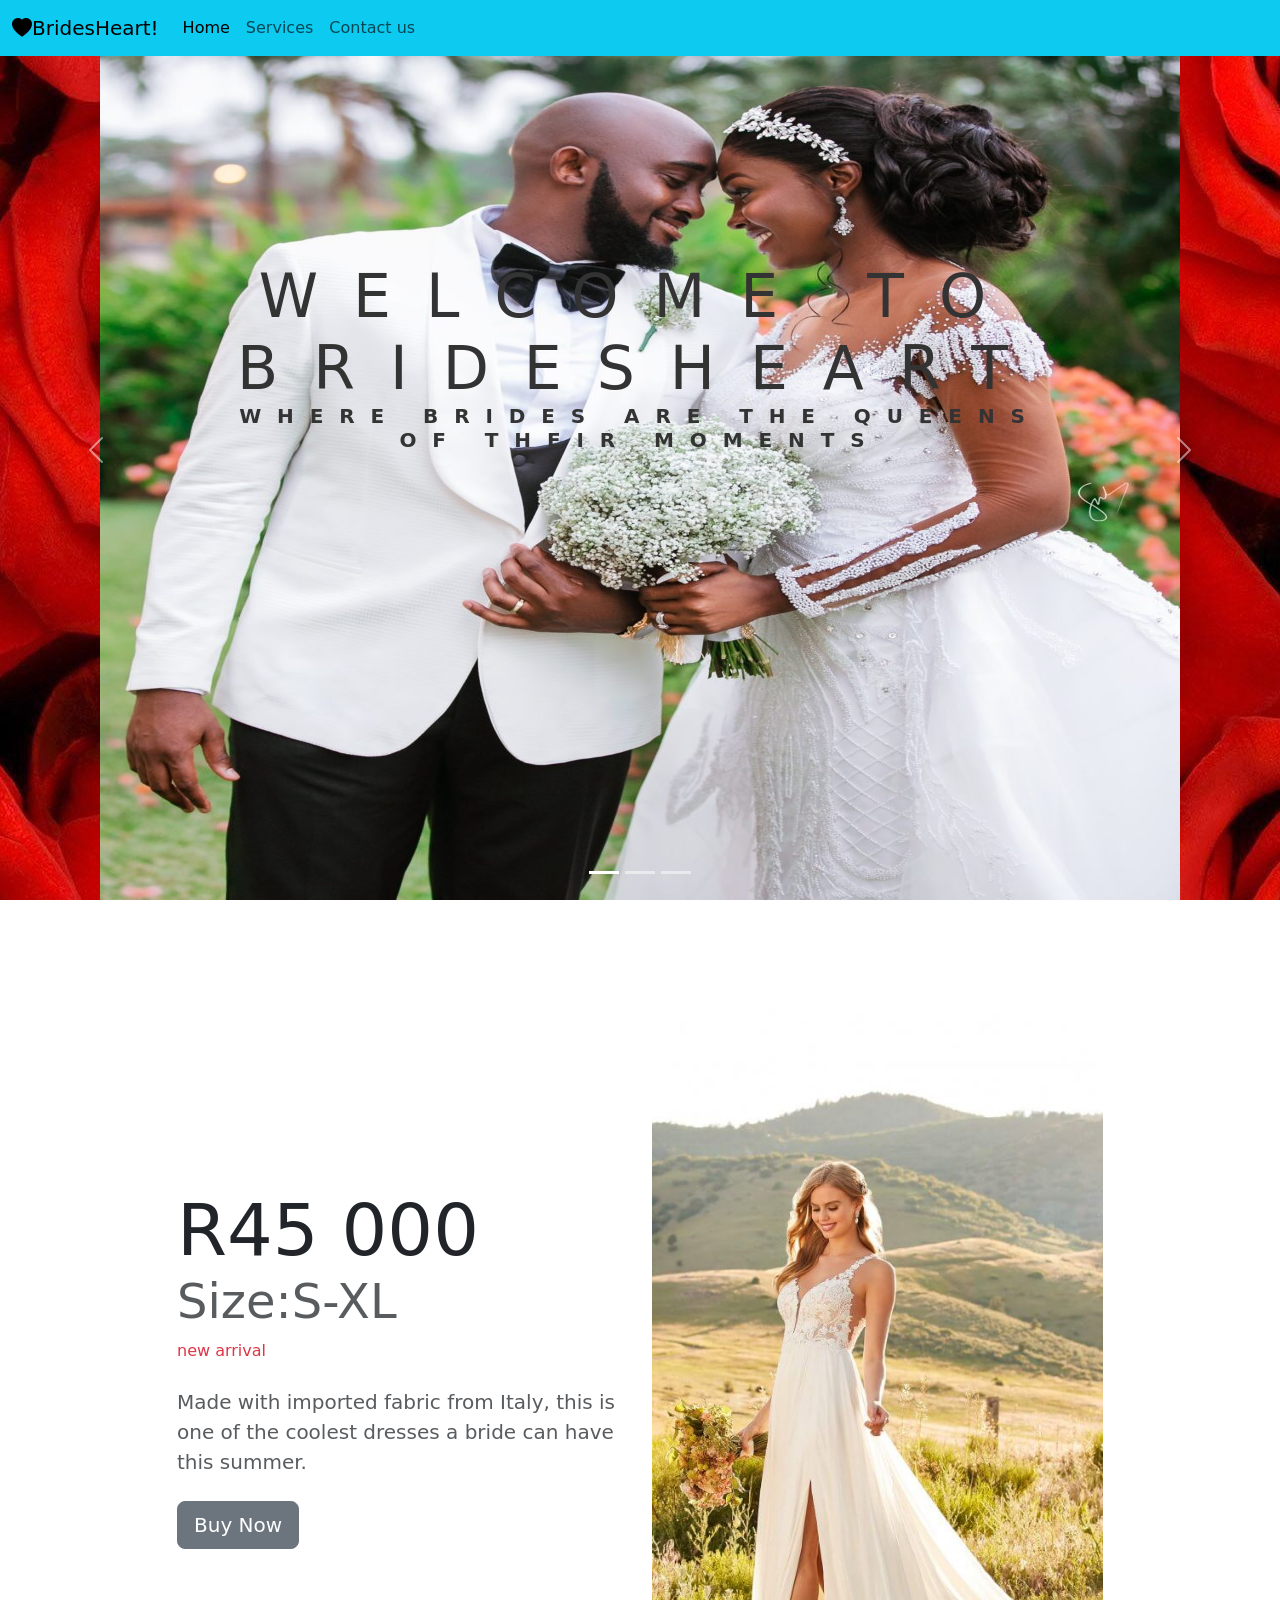
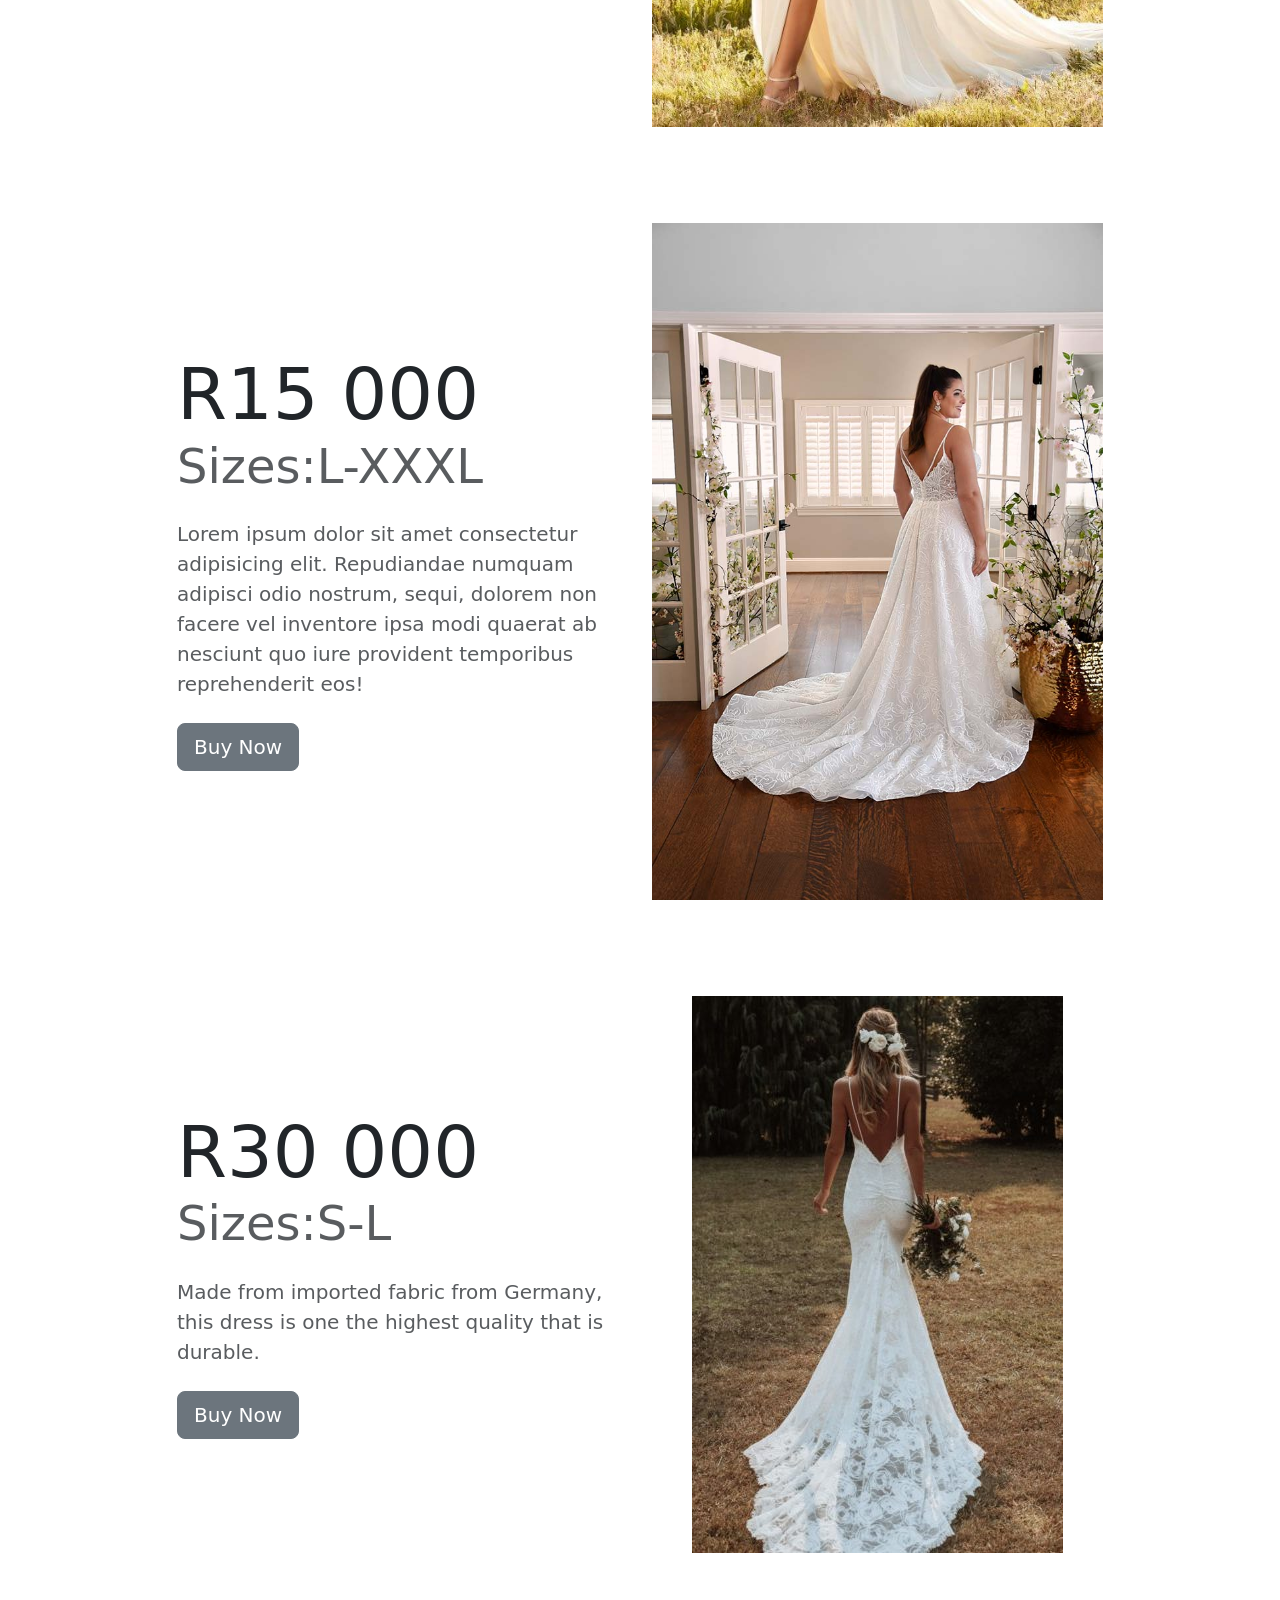
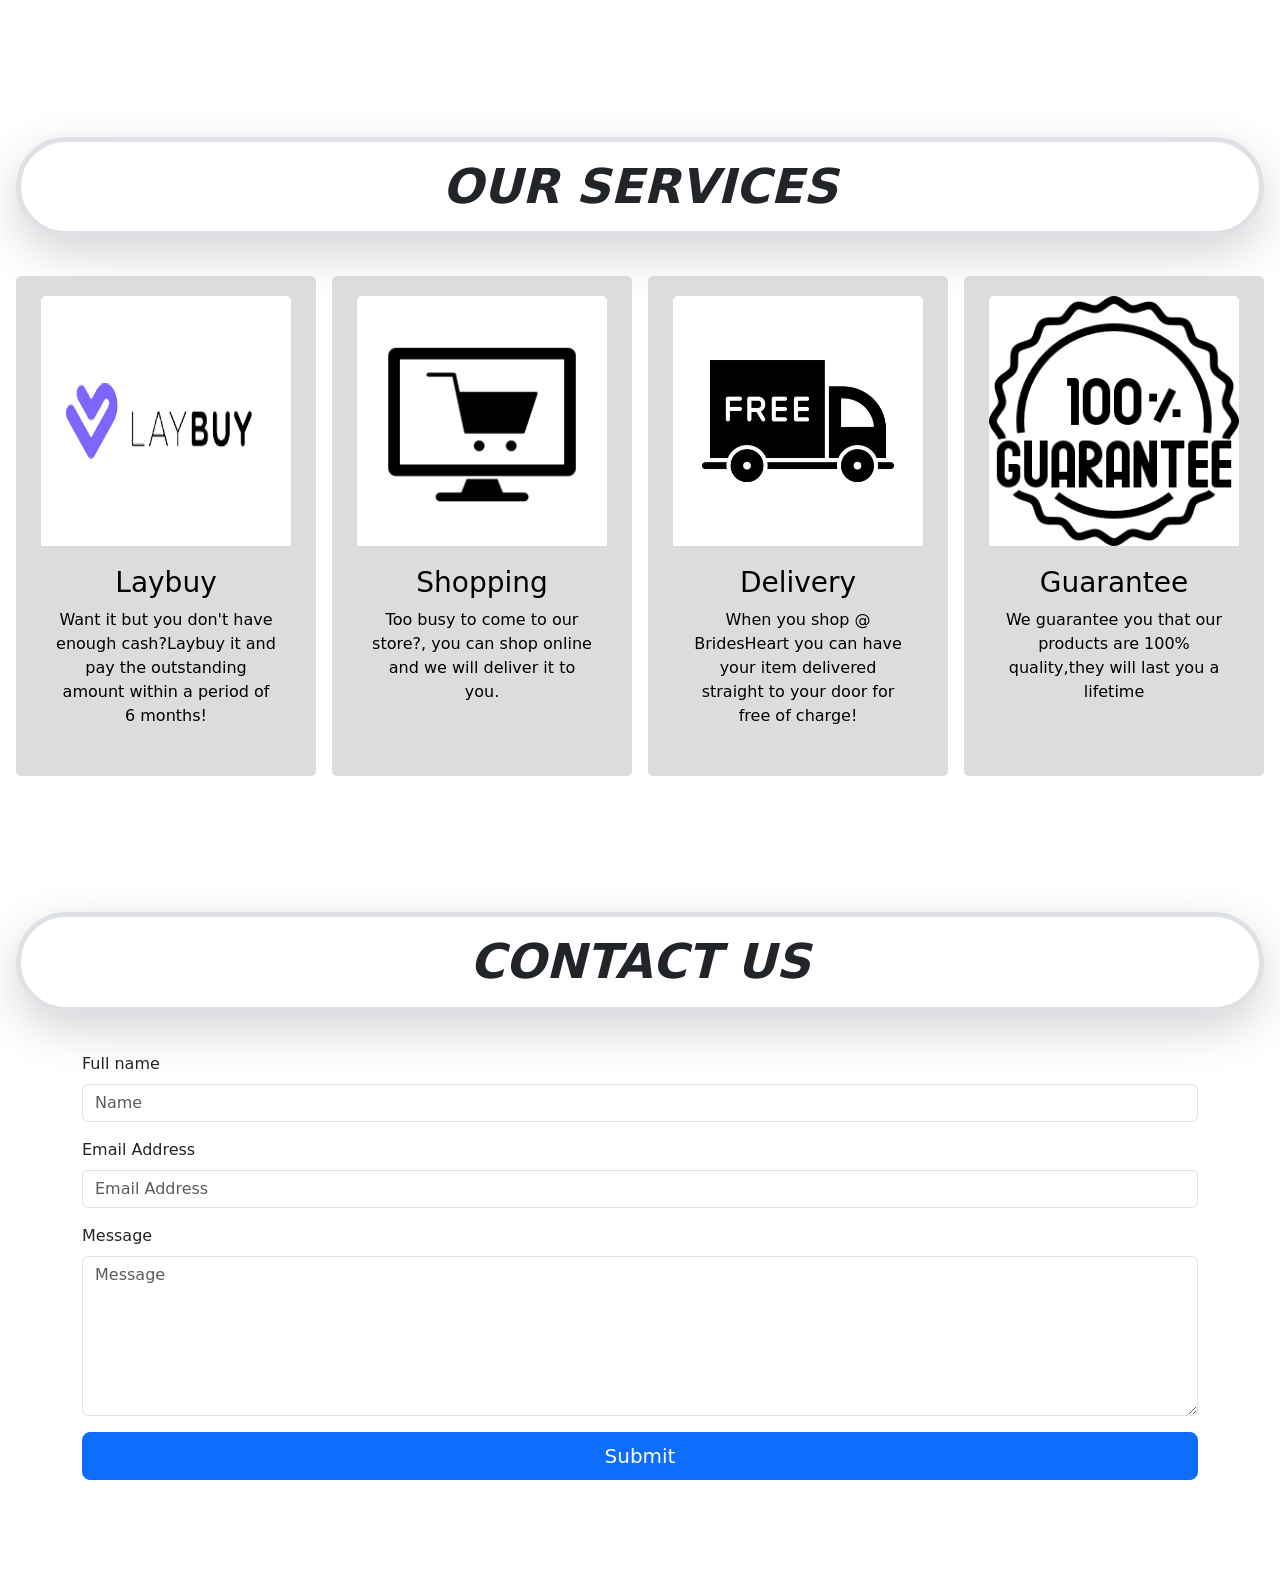
<file: index.html>
<html lang="en">
  <head>
    <meta charset="UTF-8" />
    <meta http-equiv="X-UA-Compatible" content="IE=edge" />
    <meta name="viewport" content="width=device-width, initial-scale=1.0" />
    <title>Grid System part 2</title>
    <link
      href="https://cdn.jsdelivr.net/npm/bootstrap@5.0.2/dist/css/bootstrap.min.css"
      rel="stylesheet"
      integrity="sha384-EVSTQN3/azprG1Anm3QDgpJLIm9Nao0Yz1ztcQTwFspd3yD65VohhpuuCOmLASjC"
      crossorigin="anonymous"
    />
    <link
      rel="stylesheet"
      href="https://cdn.jsdelivr.net/npm/bootstrap-icons@1.6.1/font/bootstrap-icons.css"
    />
    <link rel="stylesheet" href="style.css" />
    <style>
      section {
        padding: 60px 0;
      }
    </style>
  </head>
  <body>
    <!-- navbar -->
    <nav class="navbar navbar-expand-lg navbar-light bg-info fixed-top">
      <div class="container-fluid">
        <a class="navbar-brand" href="#"
          ><i class="bi bi-heart-fill"></i>BridesHeart!</a
        >
        <button
          class="navbar-toggler"
          type="button"
          data-bs-toggle="collapse"
          data-bs-target="#navbarNavDropdown"
          aria-controls="navbarNavDropdown"
          aria-expanded="false"
          aria-label="Toggle navigation"
        >
          <span class="navbar-toggler-icon"></span>
        </button>
        <div class="collapse navbar-collapse" id="navbarNavDropdown">
          <ul class="navbar-nav">
            <li class="nav-item">
              <a class="nav-link active" aria-current="page" href="#home"
                >Home</a
              >
            </li>
            <li class="nav-item">
              <a class="nav-link" href="#Services">Services</a>
            </li>
            <li class="nav-item">
              <a class="nav-link" href="#Contact us">Contact us</a>
            </li>
           
            </ul>
        </div>
      </div>
    </nav>
    
    <div class="background">
    <div
      id="carouselExampleIndicators"
      class="carousel slide"
      data-bs-ride="carousel"
    >
      <div class="carousel-indicators">
        <button
          type="button"
          data-bs-target="#carouselExampleIndicators"
          data-bs-slide-to="0"
          class="active"
          aria-current="true"
          aria-label="Slide 1"
        ></button>
        <button
          type="button"
          data-bs-target="#carouselExampleIndicators"
          data-bs-slide-to="1"
          aria-label="Slide 2"
        ></button>
        <button
          type="button"
          data-bs-target="#carouselExampleIndicators"
          data-bs-slide-to="2"
          aria-label="Slide 3"
        ></button>
      </div>
      <div class="size">
        <div class="carousel-inner">
          <div class="carousel-item active">
            <img
              src="caraA.jpg"
              class="d-block w-100"
              alt="..."
              width="1080"
              height="900"
            /><div class="text-box">
              <h1 class="heading-primary">
               <span class="heading-primary-main">Welcome to BridesHeart</span>
                <span class="heading-primary-sub">Where brides are the queens of their moments</span>
               </h1>
         </div>
          </div>
          <div class="carousel-item">
            <img
              src="caraB.jpg"
              class="d-block w-100"
              alt="..."
              width="1080"
              height="900"
            /><div class="text-box">
              <h1 class="heading-primary">
               <span class="heading-primary-main">@BridesHeart we know how to put a smile on your face</span>
                <span class="heading-primary-sub">By giving you quality,at affordable prices</span>
               </h1>
         </div>
          </div>
          <div class="carousel-item">
            <img
              src="caraC.jpg"
              class="d-block w-100"
              alt="..."
              width="1080"
              height="900"
            /><div class="text-box">
              <h1 class="heading-primary">
               <span class="heading-primary-main">Make your memories unforgettable!</span>
                <span class="heading-primary-sub"> with the dress that best suits you</span>
               </h1>
         </div>
          </div>
        </div>
        <button
          class="carousel-control-prev"
          type="button"
          data-bs-target="#carouselExampleIndicators"
          data-bs-slide="prev"
        >
          <span class="carousel-control-prev-icon" aria-hidden="true"></span>
          <span class="visually-hidden">Previous</span>
        </button>
        <button
          class="carousel-control-next"
          type="button"
          data-bs-target="#carouselExampleIndicators"
          data-bs-slide="next"
        >
          <span class="carousel-control-next-icon" aria-hidden="true"></span>
          <span class="visually-hidden">Next</span>
        </button>
      </div>
    </div>
  </div>
    <section id="home">
      <!-- main image & intro text -->
      <div class="p-5">
        <div class="container-lg">
          <div class="row justify-content-center align-items-center">
            <div class="col-md-5 text-center text-md-start">
              <h1>
                <div class="display-2">R45 000</div>
                <div class="display-5 text-muted">Size:S-XL</div>
              </h1>
              <p class="text-danger">new arrival</p>
              <p class="lead my-4 text-muted">
                Made with imported fabric from Italy, this is one of the coolest
                dresses a bride can have this summer.
              </p>
              <a href="#" class="btn btn-secondary btn-lg">Buy Now</a>
            </div>
            <div class="col-md-5 text-center d-none d-md-block">
              <img class="img-fluid" src="first.jpg" alt="dress" />
            </div>
          </div>
        </div>
      </div>

      <div class="p-5">
        <div class="container-lg">
          <div class="row justify-content-center align-items-center">
            <div class="col-md-5 text-center text-md-start">
              <h1>
                <div class="display-2">R15 000</div>
                <div class="display-5 text-muted">Sizes:L-XXXL</div>
              </h1>
              <p class="lead my-4 text-muted">
                Lorem ipsum dolor sit amet consectetur adipisicing elit.
                Repudiandae numquam adipisci odio nostrum, sequi, dolorem non
                facere vel inventore ipsa modi quaerat ab nesciunt quo iure
                provident temporibus reprehenderit eos!
              </p>
              <a href="#" class="btn btn-secondary btn-lg">Buy Now</a>
            </div>
            <div class="col-md-5 text-center d-none d-md-block">
              <img
                class="img-fluid"
                src="secong.jpg.pagespeed.ic.zDgDDUcEzO.jpg"
                alt=""
              />
            </div>
          </div>
        </div>
      </div>

      <!-- main image & intro text -->
      <div class="p-5">
        <div class="container-lg">
          <div class="row justify-content-center align-items-center">
            <div class="col-md-5 text-center text-md-start">
              <h1>
                <div class="display-2">R30 000</div>
                <div class="display-5 text-muted">Sizes:S-L</div>
              </h1>
              <p class="lead my-4 text-muted">
                Made from imported fabric from Germany, this dress is one the
                highest quality that is durable.
              </p>
              <a href="#" class="btn btn-secondary btn-lg">Buy Now</a>
            </div>
            <div class="col-md-5 text-center d-none d-md-block">
              <img class="img-fluid" src="third.jpg" alt="" />
            </div>
          </div>
        </div>
      </div>
    </div>
    </section>

    <section id="Services">
      <div
        class="
          m-3
          p-3
          rounded-pill
          border border-5
          m-3
          p-3
          shadow-lg
          text-center
          fst-italic
          fw-bolder
          display-5
        "
      >
        OUR SERVICES
      </div>
      <br />
      <div class="card-container">
        <div class="card-item">
          <img src="/laybuy.png" alt="" class="card-image" />
          <div class="card-info">
            <h3>Laybuy</h3>
            <p>
            Want it but you don't have enough cash?Laybuy it and pay the outstanding amount within a period of 6 months!
              
            </p>
          </div>
        </div>
        <div class="card-item">
          <img src="shopping.png" alt="" class="card-image" />
          <div class="card-info">
            <h3>Shopping</h3>
            <p>
              Too busy to come to our store?, you can shop online and we will deliver it to you.
              
            </p>
          </div>
        </div>
        <div class="card-item">
          <img src="delivery.webp" alt="" class="card-image" />
          <div class="card-info">
            <h3>Delivery</h3>
            <p>
              When you shop @ BridesHeart you can have your item delivered straight to your door for free of charge!
              
            </p>
          </div>
        </div>
        <div class="card-item">
          <img src="gora.png" alt="" class="card-image" />
          <div class="card-info">
            <h3>Guarantee</h3>
            <p>
              We guarantee you that our products are 100% quality,they will last you a lifetime 
              
            </p>
          </div>
        </div>
      </div>
    </section>

    <section id="Contact us">
      <div
        class="
          m-3
          p-3
          rounded-pill
          border border-5
          m-3
          p-3
          shadow-lg
          text-center
          fst-italic
          fw-bolder
          display-5
        "
      >
        CONTACT US
      </div>
      <!-- Wrapper container -->
      <div class="container py-4">
        <!-- Bootstrap 5 starter form -->
        <form method="POST" action="https://formspree.io/f/mknkarbd">
          <!-- Name input -->
          <div class="mb-3">
            <label class="form-label" for="name">Full name</label>
            <input
              class="form-control"
              id="name"
              type="text"
              placeholder="Name"
              data-sb-validations="required"
              name="full-name" required
            />
            <div class="invalid-feedback" data-sb-feedback="name:required">
              Name is required.
            </div>
          </div>

          <!-- Email address input -->
          <div class="mb-3">
            <label class="form-label" for="emailAddress">Email Address</label>
            <input
              class="form-control"
              id="emailAddress"
              type="email"
              placeholder="Email Address"
              data-sb-validations="required, email"
              name="email" required
            />
            <div
              class="invalid-feedback"
              data-sb-feedback="emailAddress:required"
            >
              Email Address is required.
            </div>
            <div class="invalid-feedback" data-sb-feedback="emailAddress:email">
              Email Address Email is not valid.
            </div>
          </div>

          <!-- Message input -->
          <div class="mb-3">
            <label class="form-label" for="message">Message</label>
            <textarea class="form-control"
              id="message"
              type="text"
              placeholder="Message"
              style="height: 10rem"
              data-sb-validations="required"
              name="message" required
            ></textarea>
            <div class="invalid-feedback" data-sb-feedback="message:required">
              Message is required.
            </div>
          </div>

          <!-- Form submissions success message -->
          <div class="d-none" id="submitSuccessMessage">
            <div class="text-center mb-3">Form submission successful!</div>
          </div>

          <!-- Form submissions error message -->
          <div class="d-none" id="submitErrorMessage">
            <div class="text-center text-danger mb-3">
              Error sending message!
            </div>
          </div>

          <!-- Form submit button -->
          <div class="d-grid">
            <button
              class="btn btn-primary btn-lg "
              id="submitButton"
              type="submit"
            >
              Submit
            </button>
          </div>
        </form>
      </div>
    </section>
    <script
      src="https://cdn.jsdelivr.net/npm/bootstrap@5.0.2/dist/js/bootstrap.bundle.min.js"
      integrity="sha384-MrcW6ZMFYlzcLA8Nl+NtUVF0sA7MsXsP1UyJoMp4YLEuNSfAP+JcXn/tWtIaxVXM"
      crossorigin="anonymous"
    ></script>
  </body>
</html>
</file>
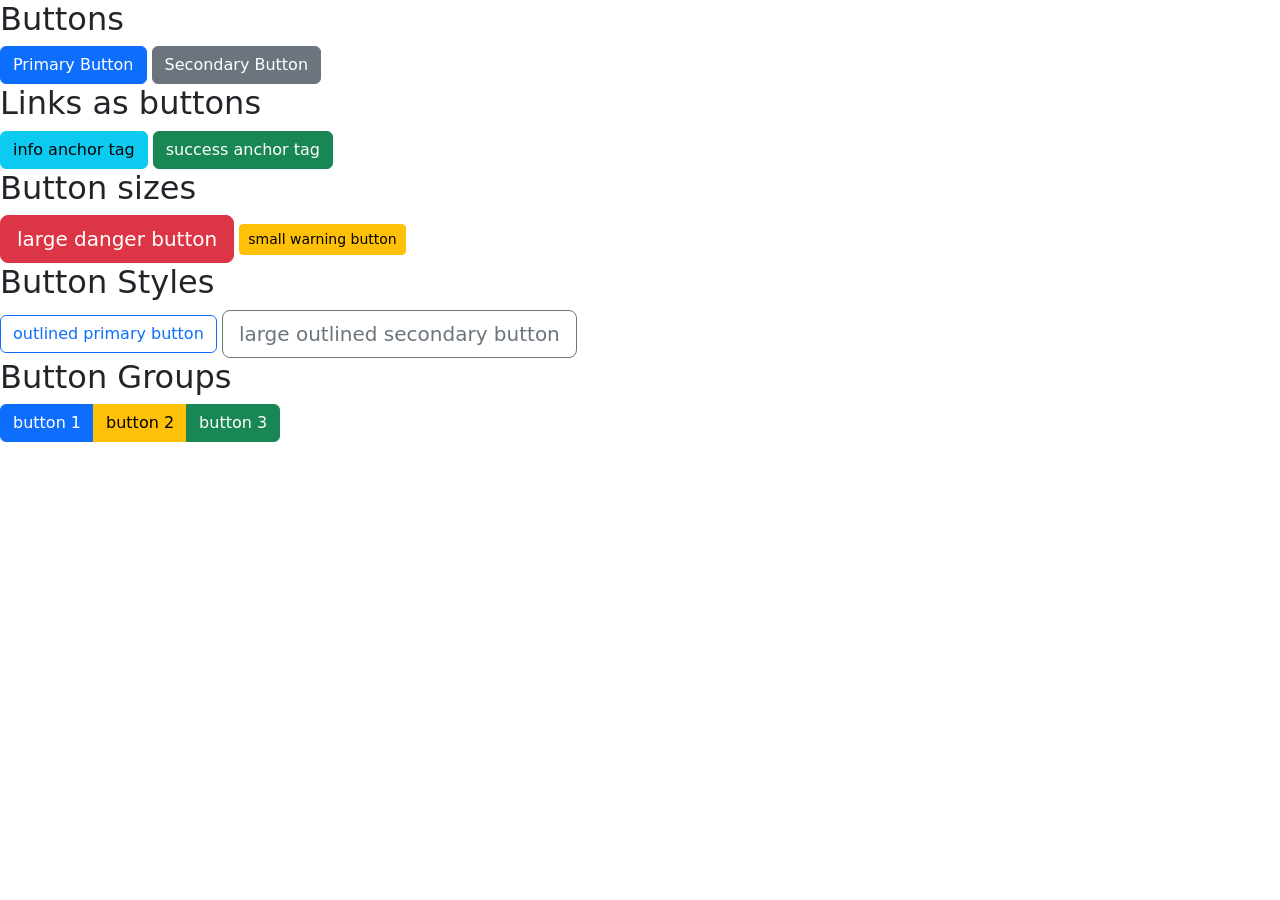
<file: buttons.html>
<html lang="en">
<head>
    <meta charset="UTF-8">
    <meta http-equiv="X-UA-Compatible" content="IE=edge">
    <meta name="viewport" content="width=device-width, initial-scale=1.0">
    <link href="https://cdn.jsdelivr.net/npm/bootstrap@5.0.2/dist/css/bootstrap.min.css" rel="stylesheet" integrity="sha384-EVSTQN3/azprG1Anm3QDgpJLIm9Nao0Yz1ztcQTwFspd3yD65VohhpuuCOmLASjC" crossorigin="anonymous">
    <title>Young Grasshoper - Intro to Bootstrap buttons</title>
</head>
<body>
    <!-- basic buttons -->
    <h2>Buttons</h2>
    <buttton class="btn btn-primary">Primary Button</buttton>
    <buttton class="btn btn-secondary">Secondary Button</buttton>
    
    <!-- anchor tags as buttons -->
    <h2>Links as buttons</h2>
    <a href="#" class="btn btn-info">info anchor tag</a>
    <a href="#" class="btn btn-success">success anchor tag</a>

    <!-- button sizes -->
    <h2>Button sizes</h2>

    <button class="btn btn-lg btn-danger">large danger button</button>
    <button class="btn btn-sm btn-warning">small warning button</button>

    <!-- outlined styles -->
    <h2>Button Styles</h2>

    <button class="btn btn-outline-primary">outlined primary button</button>
    <button class="btn btn-outline-secondary btn-lg">large outlined secondary button</button>

    <!-- button groups -->
    <h2>Button Groups</h2>

    <div class="btn-group">
        <a href="#" class="btn btn-primary">button 1</a>
        <a href="#" class="btn btn-warning">button 2</a>
        <a href="#" class="btn btn-success">button 3</a>
    </div>

    <script src="https://cdn.jsdelivr.net/npm/bootstrap@5.0.2/dist/js/bootstrap.bundle.min.js" integrity="sha384-MrcW6ZMFYlzcLA8Nl+NtUVF0sA7MsXsP1UyJoMp4YLEuNSfAP+JcXn/tWtIaxVXM" crossorigin="anonymous"></script>
</body>
</html>
</file>
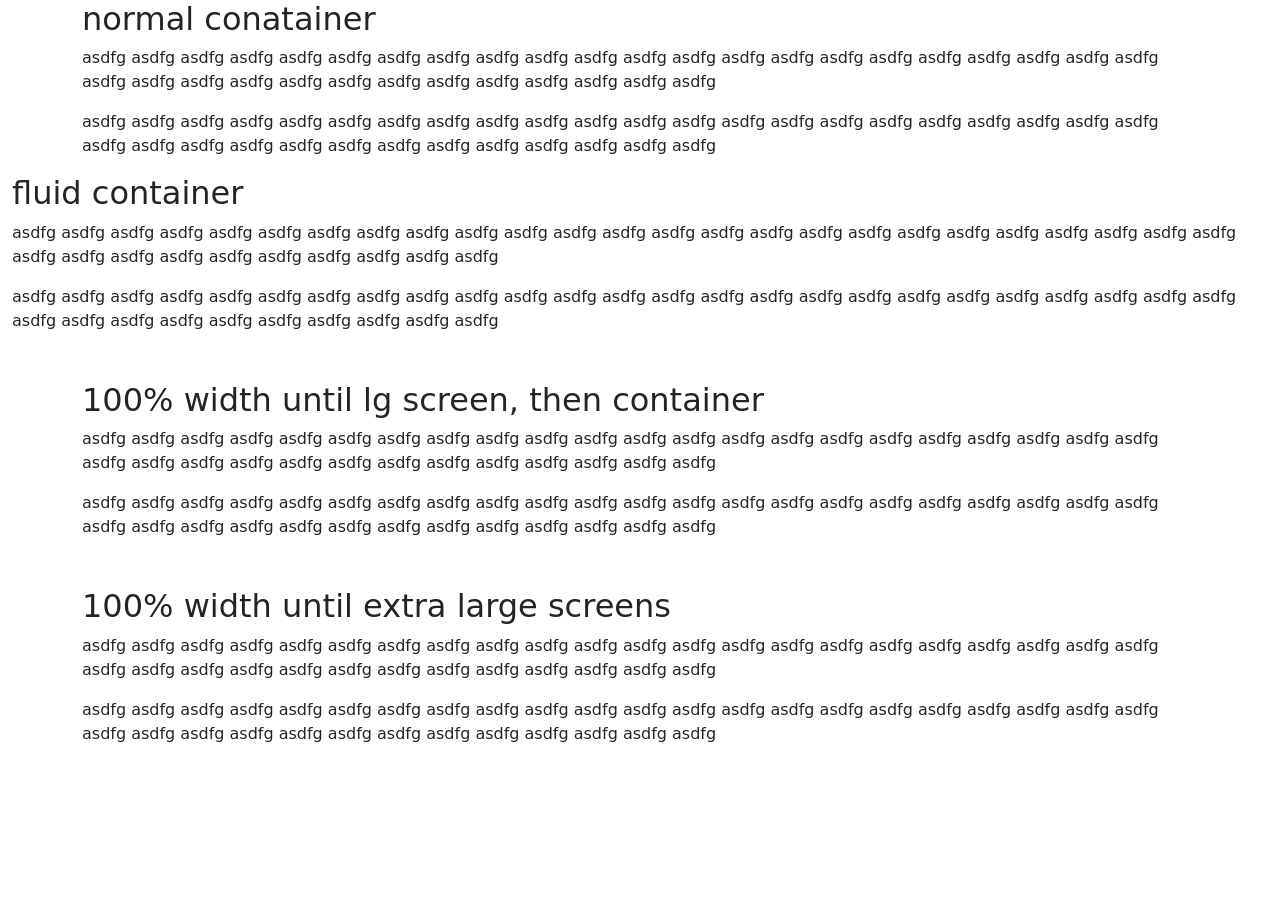
<file: containers.html>
<html lang="en">
<head>
    <meta charset="UTF-8">
    <meta http-equiv="X-UA-Compatible" content="IE=edge">
    <meta name="viewport" content="width=device-width, initial-scale=1.0">
    <link href="https://cdn.jsdelivr.net/npm/bootstrap@5.0.2/dist/css/bootstrap.min.css" rel="stylesheet" integrity="sha384-EVSTQN3/azprG1Anm3QDgpJLIm9Nao0Yz1ztcQTwFspd3yD65VohhpuuCOmLASjC" crossorigin="anonymous">

    <title>Young Grasshoper - Intro to Bootstrap containers</title>
</head>
<body>
    <div class="container">
        <h2>normal conatainer</h2>
        <p>asdfg asdfg asdfg asdfg asdfg asdfg asdfg asdfg asdfg asdfg asdfg asdfg asdfg asdfg asdfg asdfg asdfg asdfg asdfg asdfg asdfg asdfg asdfg asdfg asdfg asdfg asdfg asdfg asdfg asdfg asdfg asdfg asdfg asdfg asdfg </p>
        <p>asdfg asdfg asdfg asdfg asdfg asdfg asdfg asdfg asdfg asdfg asdfg asdfg asdfg asdfg asdfg asdfg asdfg asdfg asdfg asdfg asdfg asdfg asdfg asdfg asdfg asdfg asdfg asdfg asdfg asdfg asdfg asdfg asdfg asdfg asdfg </p>
    </div>

    <div class="container-fluid">
        <h2>fluid container</h2>
        <p>asdfg asdfg asdfg asdfg asdfg asdfg asdfg asdfg asdfg asdfg asdfg asdfg asdfg asdfg asdfg asdfg asdfg asdfg asdfg asdfg asdfg asdfg asdfg asdfg asdfg asdfg asdfg asdfg asdfg asdfg asdfg asdfg asdfg asdfg asdfg </p>
        <p>asdfg asdfg asdfg asdfg asdfg asdfg asdfg asdfg asdfg asdfg asdfg asdfg asdfg asdfg asdfg asdfg asdfg asdfg asdfg asdfg asdfg asdfg asdfg asdfg asdfg asdfg asdfg asdfg asdfg asdfg asdfg asdfg asdfg asdfg asdfg </p>
    </div>

    <div class="container-lg my-5">
        <h2>100% width until lg screen, then container</h2>
        <p>asdfg asdfg asdfg asdfg asdfg asdfg asdfg asdfg asdfg asdfg asdfg asdfg asdfg asdfg asdfg asdfg asdfg asdfg asdfg asdfg asdfg asdfg asdfg asdfg asdfg asdfg asdfg asdfg asdfg asdfg asdfg asdfg asdfg asdfg asdfg </p>
        <p>asdfg asdfg asdfg asdfg asdfg asdfg asdfg asdfg asdfg asdfg asdfg asdfg asdfg asdfg asdfg asdfg asdfg asdfg asdfg asdfg asdfg asdfg asdfg asdfg asdfg asdfg asdfg asdfg asdfg asdfg asdfg asdfg asdfg asdfg asdfg </p>
    </div>

    <div class="container-xl my-5">
        <h2>100% width until extra large screens</h2>
        <p>asdfg asdfg asdfg asdfg asdfg asdfg asdfg asdfg asdfg asdfg asdfg asdfg asdfg asdfg asdfg asdfg asdfg asdfg asdfg asdfg asdfg asdfg asdfg asdfg asdfg asdfg asdfg asdfg asdfg asdfg asdfg asdfg asdfg asdfg asdfg </p>
        <p>asdfg asdfg asdfg asdfg asdfg asdfg asdfg asdfg asdfg asdfg asdfg asdfg asdfg asdfg asdfg asdfg asdfg asdfg asdfg asdfg asdfg asdfg asdfg asdfg asdfg asdfg asdfg asdfg asdfg asdfg asdfg asdfg asdfg asdfg asdfg </p>
    </div>
    <script src="https://cdn.jsdelivr.net/npm/bootstrap@5.0.2/dist/js/bootstrap.bundle.min.js" integrity="sha384-MrcW6ZMFYlzcLA8Nl+NtUVF0sA7MsXsP1UyJoMp4YLEuNSfAP+JcXn/tWtIaxVXM" crossorigin="anonymous"></script>
</body>
</html>
</file>
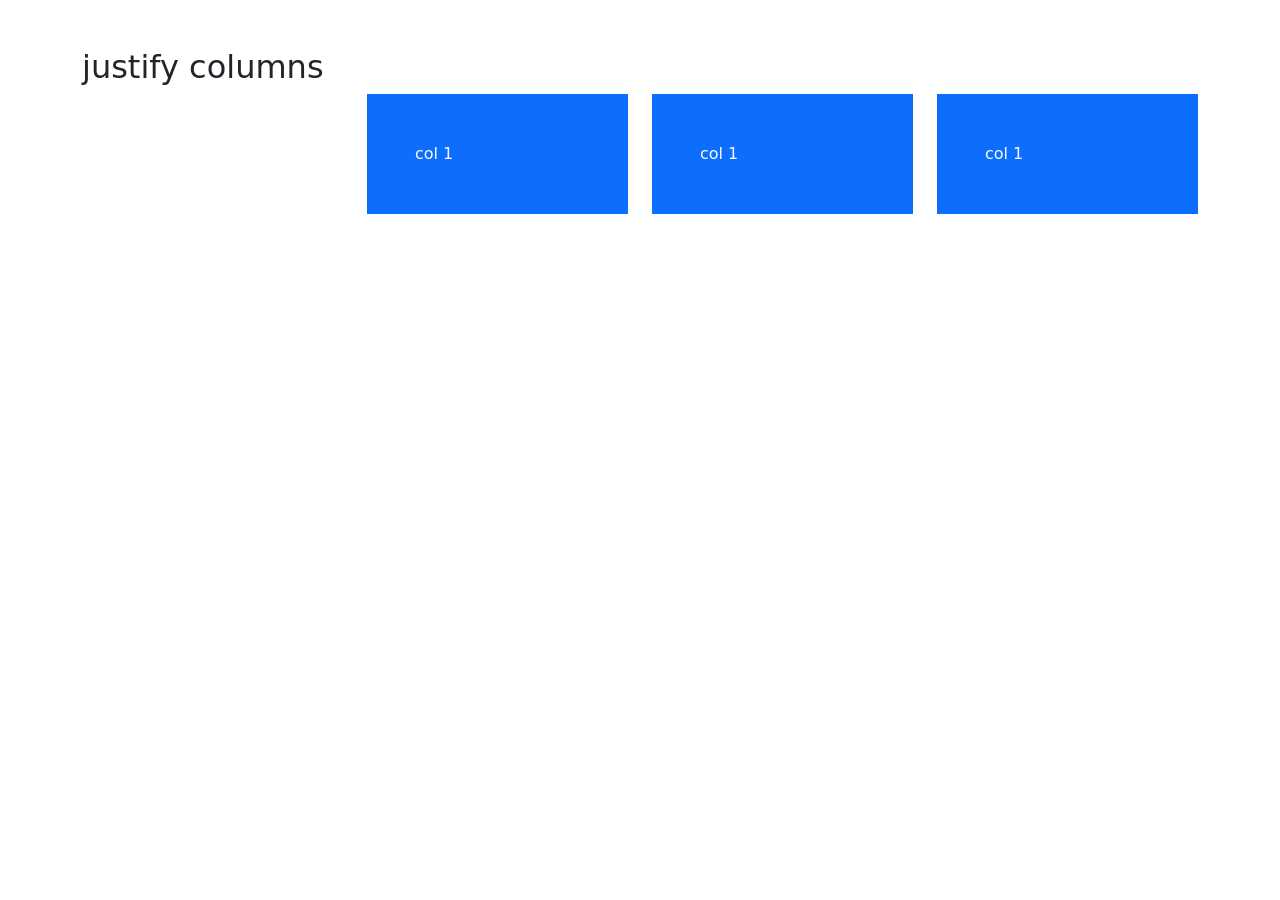
<file: grid-layout.html>
<html lang="en">
<head>
    <meta charset="UTF-8">
    <meta http-equiv="X-UA-Compatible" content="IE=edge">
    <meta name="viewport" content="width=device-width, initial-scale=1.0">
    <title>Grid System</title>
    <link href="https://cdn.jsdelivr.net/npm/bootstrap@5.0.2/dist/css/bootstrap.min.css" rel="stylesheet" integrity="sha384-EVSTQN3/azprG1Anm3QDgpJLIm9Nao0Yz1ztcQTwFspd3yD65VohhpuuCOmLASjC" crossorigin="anonymous">
</head>
<body>

    <!-- <div class="container-lg my-5">
        <h2>basic grid</h2>
        <div class="row">
            <div class="col">
                <div class="p-5 bg-primary text-light">col 1</div>
            </div>
            <div class="col">
                <div class="p-5 bg-primary text-light">col 2</div>
            </div>
            <div class="col">
                <div class="p-5 bg-primary text-light">col 3</div>
            </div>
            <div class="col">
                <div class="p-5 bg-primary text-light">col 4</div>
            </div>
        </div>
    </div> -->

    <!-- <div class="container-lg my-5">
        <h2>column widths</h2>
        <div class="row">
            <div class="col-6">
                <div class="p-5 bg-primary text-light">col 1</div>
            </div>
            <div class="col-3">
                <div class="p-5 bg-primary text-light">col 2</div>
            </div>
            <div class="col-3">
                <div class="p-5 bg-primary text-light">col 3</div>
            </div>
        </div>
    </div> -->

    <!-- <div class="container-lg my-5">
        <h2>responsive column widths</h2>
        <div class="row">
            <div class="col-sm-4 col-lg-6">
                <div class="p-5 bg-primary text-light">col 1</div>
            </div>
            <div class="col-sm-4 col-lg-3">
                <div class="p-5 bg-primary text-light">col 2</div>
            </div>
            <div class="col-sm-4 col-lg-3">
                <div class="p-5 bg-primary text-light">col 3</div>
            </div>
        </div>
    </div> -->

    <div class="container-lg my-5">
        <h2>justify columns</h2>
        
        <!-- can use the following for justify: start, end, center, between -->
        <div class="row justify-content-end">
            <div class="col-md-3">
                <div class="p-5 bg-primary text-light">col 1</div>
            </div>
            <div class="col-md-3">
                <div class="p-5 bg-primary text-light">col 1</div>
            </div>
            <div class="col-md-3">
                <div class="p-5 bg-primary text-light">col 1</div>
            </div>
        </div>
    </div>

    <script src="https://cdn.jsdelivr.net/npm/bootstrap@5.0.2/dist/js/bootstrap.bundle.min.js" integrity="sha384-MrcW6ZMFYlzcLA8Nl+NtUVF0sA7MsXsP1UyJoMp4YLEuNSfAP+JcXn/tWtIaxVXM" crossorigin="anonymous"></script>
</body>
</html>
</file>
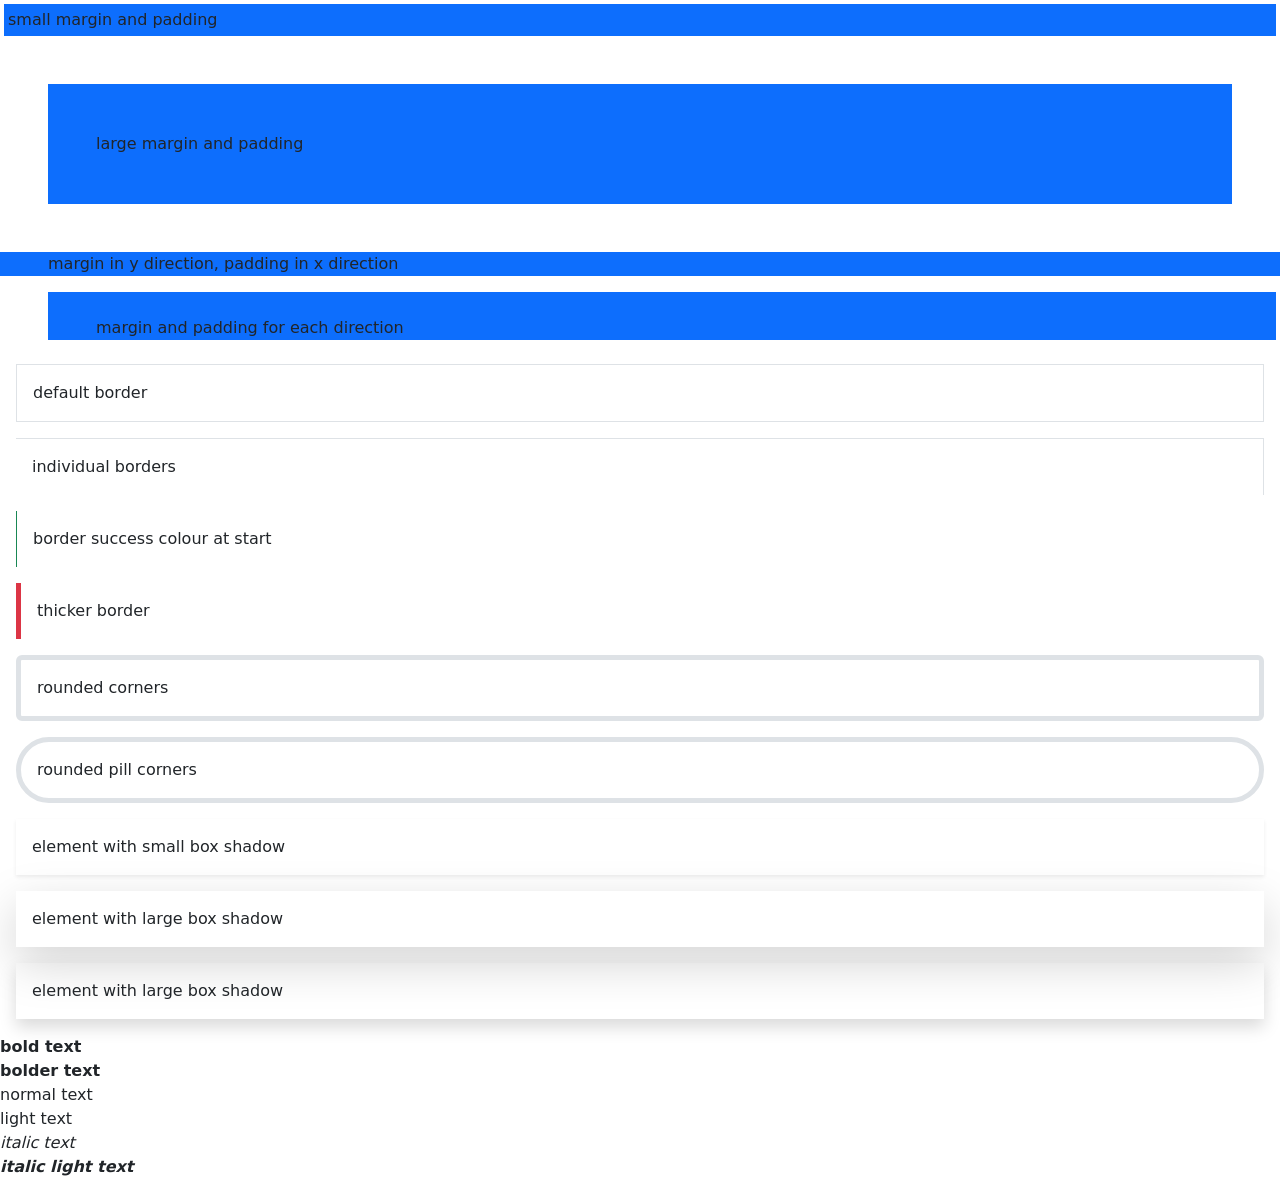
<file: utility.html>
<html lang="en">
<head>
    <meta charset="UTF-8">
    <meta http-equiv="X-UA-Compatible" content="IE=edge">
    <meta name="viewport" content="width=device-width, initial-scale=1.0">
    <link href="https://cdn.jsdelivr.net/npm/bootstrap@5.0.2/dist/css/bootstrap.min.css" rel="stylesheet" integrity="sha384-EVSTQN3/azprG1Anm3QDgpJLIm9Nao0Yz1ztcQTwFspd3yD65VohhpuuCOmLASjC" crossorigin="anonymous">

    <title>Young Grasshoper - Intro to Bootstrap Utility Classes</title>
    
</head>
<body>
    <!-- margin and padding - applies to all directions, top, right, bottom, left -->
    <div class="bg-primary m-1 p-1">small margin and padding</div>
    <div class="bg-primary m-5 p-5">large margin and padding</div>
    <div class="bg-primary my-3 px-5">margin in y direction, padding in x direction</div>

    <!-- ms is margin start that applies to the left margin and me is margin end that applies to the right -->
    <!-- ps is padding start that applies to the left margin and pe is padding end that applies to the right -->
    <div class="bg-primary mt-3 mb-4 ms-5 me-1 ps-5 pt-4 pe-2">margin and padding for each direction</div>

    <!-- borders -->
    <div class="m-3 p-3 border">default border</div>
    <div class="m-3 p-3 border-top border-end">individual borders</div>
    <div class="m-3 p-3 border-start border-success">border success colour at start</div>
    <div class="m-3 p-3 border-start border-danger border-5">thicker border</div>
    <div class="m-3 p-3 rounded border border-5">rounded corners</div>
    <div class="m-3 p-3 rounded-pill border border-5">rounded pill corners</div>
    
    <!-- box shadow -->
    <div class="m-3 p-3 shadow-sm">element with small box shadow</div>
    <div class="m-3 p-3 shadow-lg">element with large box shadow</div>
    <div class="m-3 p-3 shadow">element with large box shadow</div>

    <!-- font weight -->
    <div class="fw-bold">bold text</div>
    <div class="fw-bolder">bolder text</div>
    <div>normal text</div>
    <div class="fw-light">light text</div>
    <div class="fst-italic">italic text</div>
    <div class="fst-italic fw-bolder">italic light text</div>

    <script src="https://cdn.jsdelivr.net/npm/bootstrap@5.0.2/dist/js/bootstrap.bundle.min.js" integrity="sha384-MrcW6ZMFYlzcLA8Nl+NtUVF0sA7MsXsP1UyJoMp4YLEuNSfAP+JcXn/tWtIaxVXM" crossorigin="anonymous"></script>
</body>
</html>
</file>
<file: style.css>
.card-item {
  padding: 20px;
  background-color: gainsboro;
  border-radius: 5px;
  width: 300px;
  height: 500px;
  text-align: center;
}
.background {
  background-image: url("rose.jpg");
  background-position: center;
  /* background-repeat: no-repeat; */
}
.card-image {
  border-top-left-radius: 5px;
  border-top-right-radius: 5px;
  width: 250px;
  height: 250px;
  background-color: white;
  margin: 0;
}
.card-info {
  padding: 20px;
  color: black;
}
.card-container {
  display: flex;
  justify-content: space-evenly;
  flex-wrap: wrap;
}

.size {
  width: 1080px;
  height: 900px;
  margin: auto;
}

.text-box {
  position: absolute;
  top: 40%;
  left: 50%;
  transform: translate(-50%, -50%);
  text-align: center;
}

.heading-primary {
  color: #333;
  text-transform: uppercase;
}

.heading-primary-main {
  display: block;
  font-size: 60px;
  font-weight: 400;
  letter-spacing: 35px;
  /*  Animation decalaration   */
  animation-name: moveInleft;
  animation-duration: 3s;
}

.heading-primary-sub {
  display: block;
  font-size: 20px;
  font-weight: 700;
  letter-spacing: 15.9px;

  animation-name: moveInRight;
  animation-duration: 3s;
}

@keyframes moveInleft {
  0% {
    opacity: 0;
    transform: translateX(-100px);
  }

  80% {
    transform: translateX(10px);
  }
  100% {
    opacity: 1;
    transform: translate(0);
  }
}

@keyframes moveInRight {
  0% {
    opacity: 0;
    transform: translateX(100px);
  }

  80% {
    transform: translateX(-10px);
  }

  100% {
    opacity: 1;
    transform: translate(0);
  }
}
</file>
